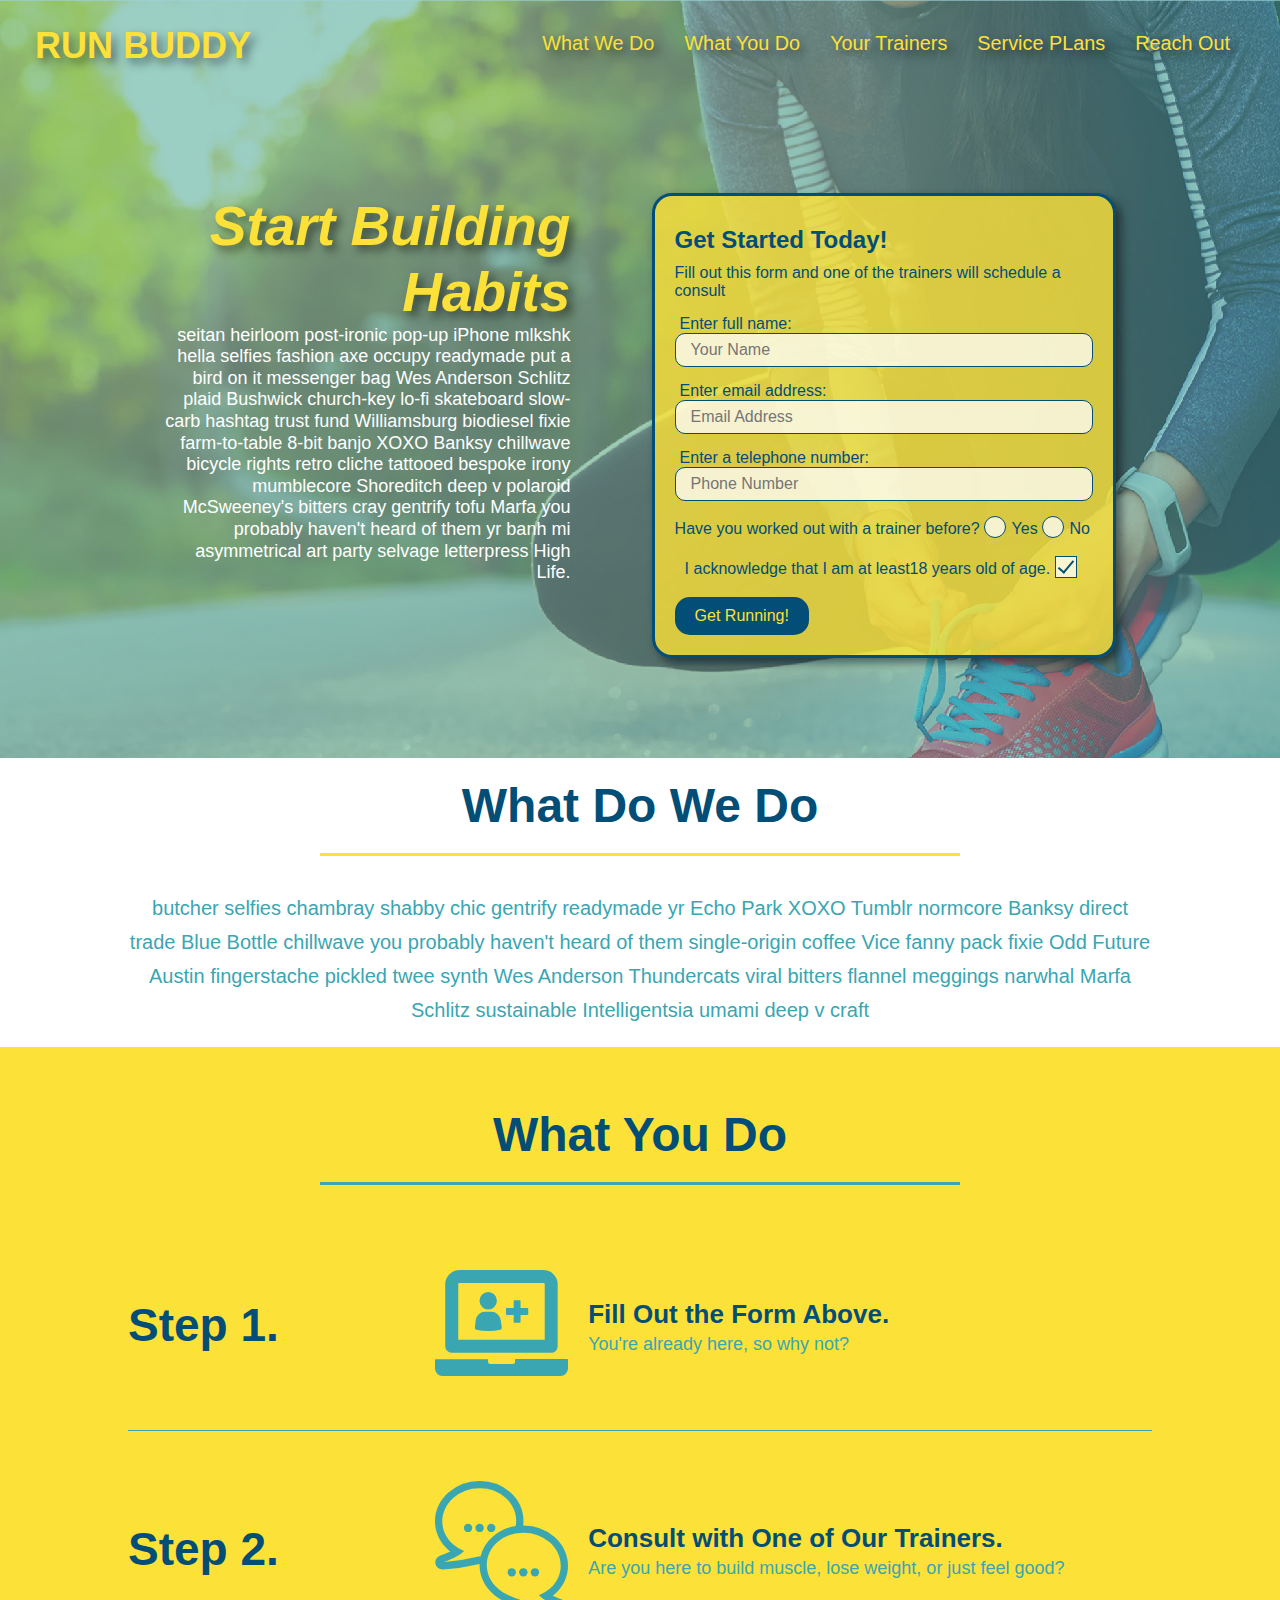
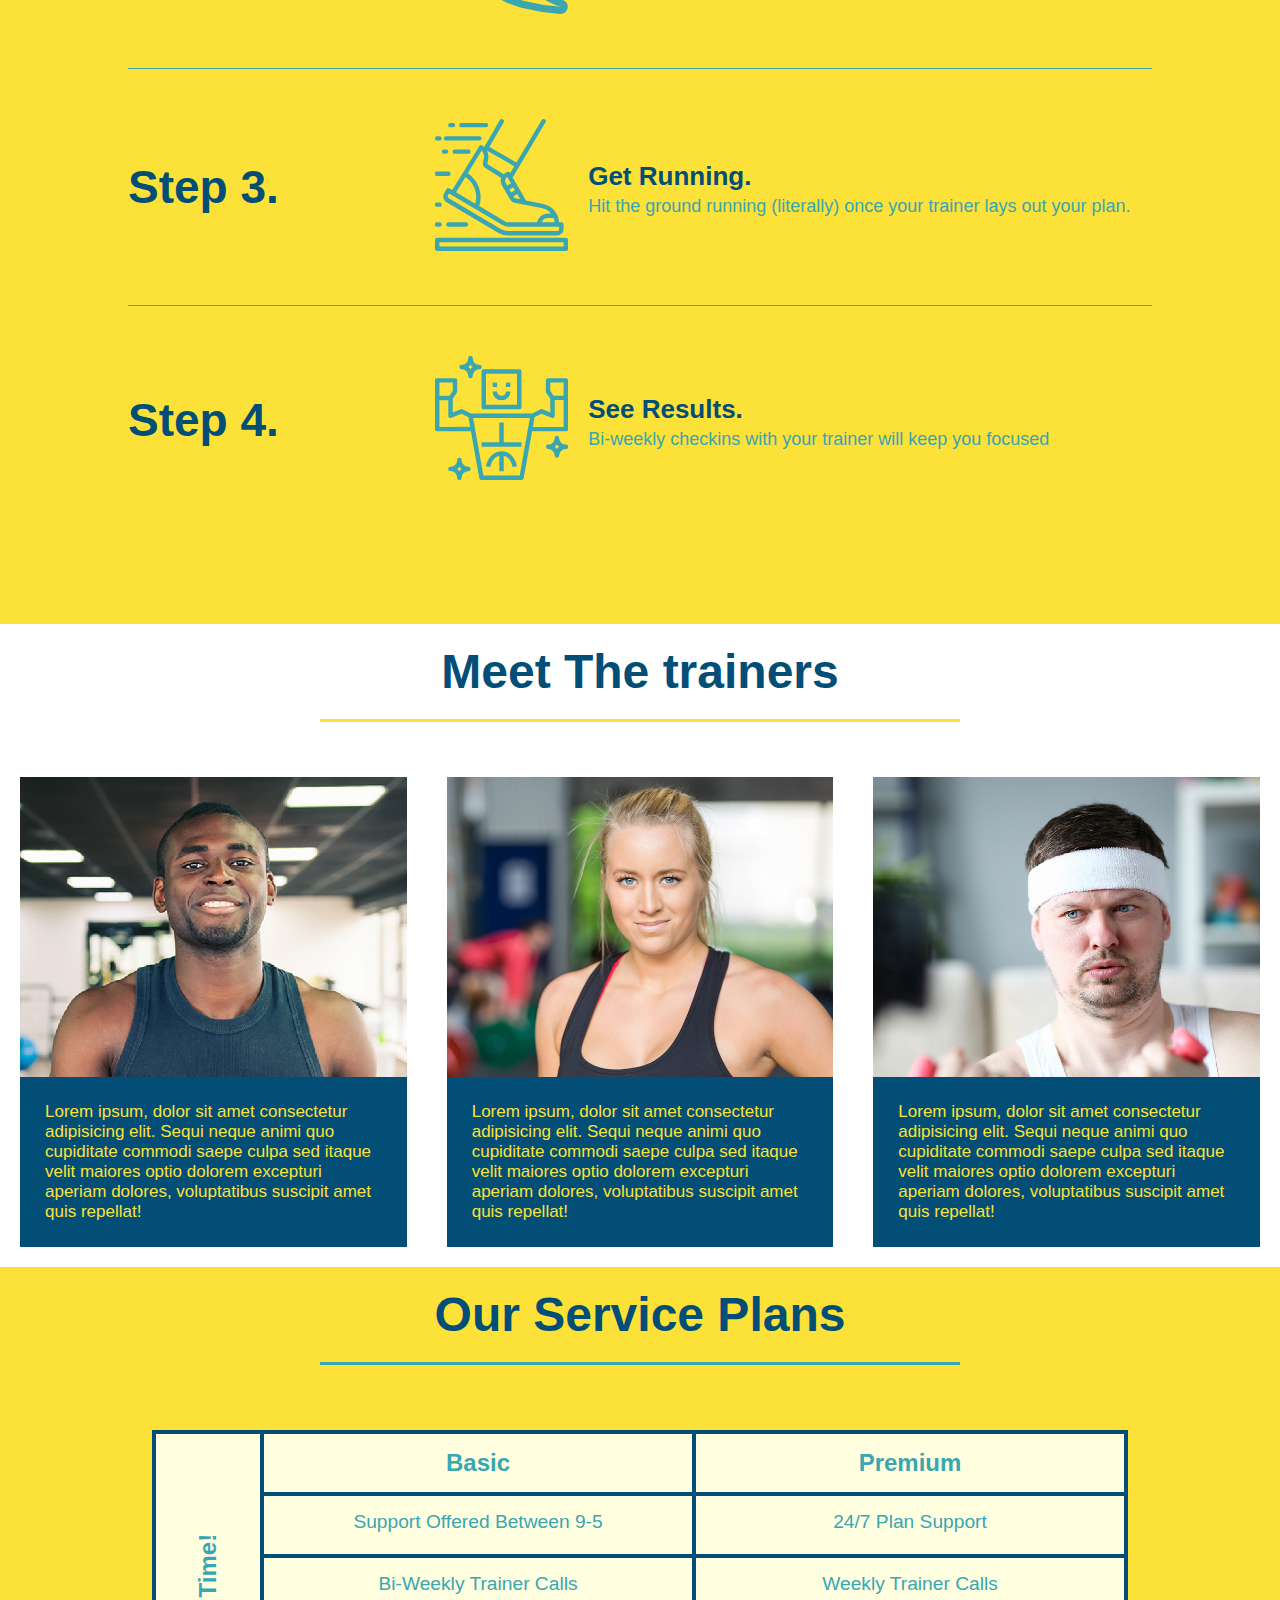
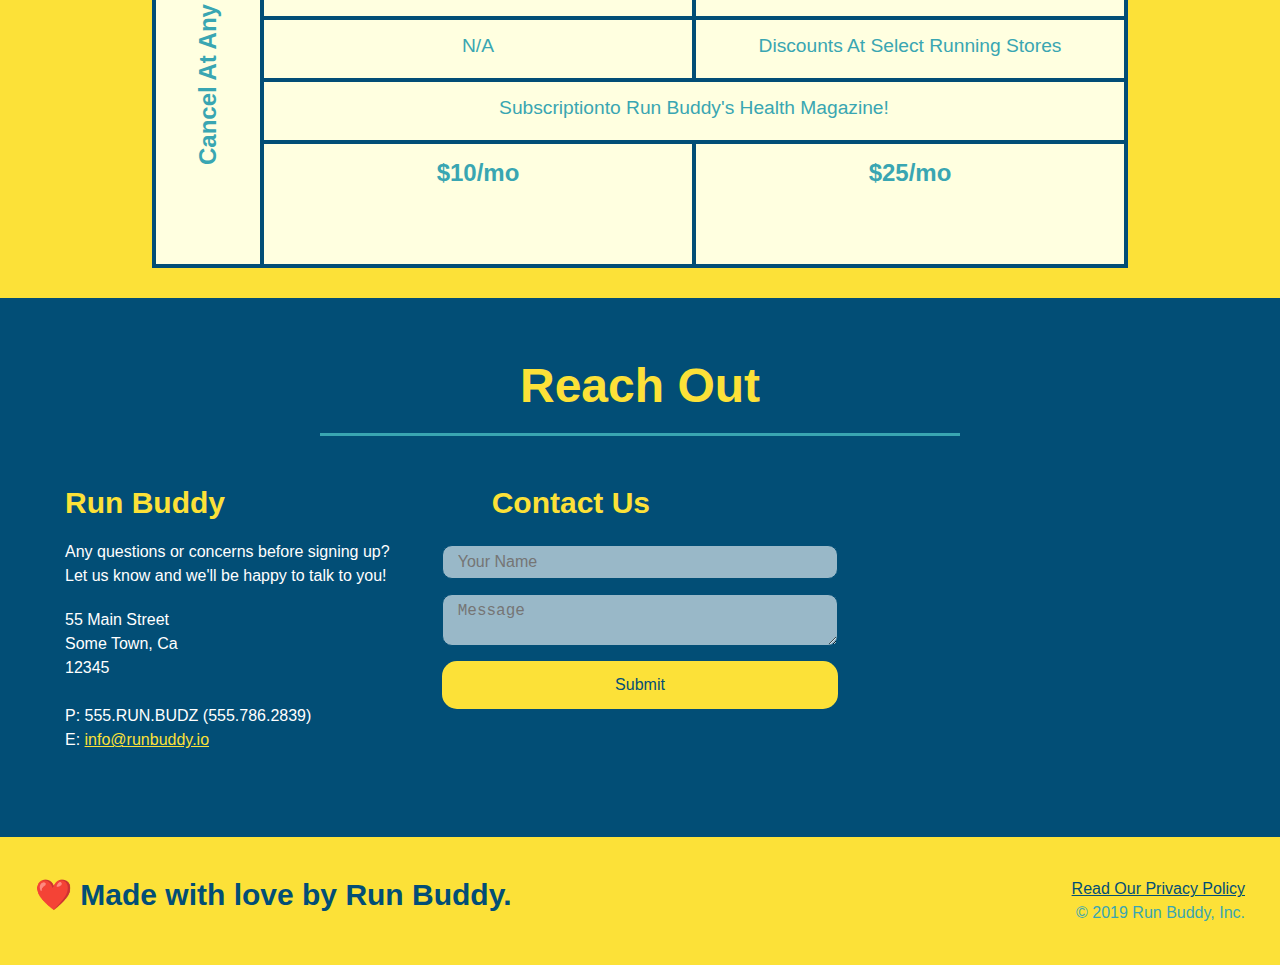
<file: index.html>
<!DOCTYPE html>
    <html lang="eng">
        <head>
            <meta charset="UTF-8" />
            <title>Run Buddy</title>
            <link rel="stylesheet" href="./assets/css/style.css"/>     
            <meta name="viewport" content="width=device-width" initial-scale="1.0" />  
        </head>
        <body>
            <!-- navigation -->
            <header>
                <h1>
                    <a href="./index.html">RUN BUDDY</a>
                </h1>
                <nav>
                    <ul>
                        <li>
                            <a href="#what-we-do">What We Do</a>
                        </li>
                        <li>
                            <a href="#what-you-do">What You Do</a>
                        </li>
                        <li>
                            <a href="#your-trainers">Your Trainers</a>
                        </li>
                        <li>
                            <a href="#service-plans">Service PLans</a>
                        </li>
                        <li>
                            <a href="#reach-out">Reach Out</a>
                        </li>
                    </ul>
                </nav>
            </header>
            
            <!-- hero/jumbotron -->
            <section class="hero">
                <!-- run-buddy 2.0 -->
                <div class="hero-cta">
                    <h2>Start Building Habits</h2>
                    <p>
                        seitan heirloom post-ironic pop-up iPhone mlkshk hella selfies fashion axe occupy readymade put a bird on it messenger bag Wes Anderson Schlitz plaid Bushwick church-key lo-fi skateboard slow-carb hashtag trust fund Williamsburg biodiesel fixie farm-to-table 8-bit banjo XOXO Banksy chillwave bicycle rights retro cliche tattooed bespoke irony mumblecore Shoreditch deep v polaroid McSweeney's bitters cray gentrify tofu Marfa you probably haven't heard of them yr banh mi asymmetrical art party selvage letterpress High Life.
                    </p>
                </div>
                <!-- run-buddy 1.0 -->
                <div class="hero-form">
                    <h3>Get Started Today!</h3>
                    <p>Fill out this form and one of the trainers will schedule a consult</p>
                    <form>
                        <label for="name">Enter full name:</albel>
                        <input type="text" placeholder="Your Name" name="name" id="name" class="form-input" />
                        <label for="email">Enter email address:</label>
                        <input type="email" placeholder="Email Address" name="email" id="email" class="form-input" />
                        <label for="phone">Enter a telephone number:</label>
                        <input type="tel" placeholder="Phone Number" name="phone" id="phone" class="form-input" />
                        <p>
                            Have you worked out with a trainer before?
                            <span class="radio-wrapper">
                                <input type="radio" name="trainer-confirm" id="trainer-yes" />
                                <label for="trainer-yes">Yes</label>
                            </span>
                            <span class="radio-wrapper">
                                <input type="radio" name="trainer-confirm" id="trainer-No" />
                                <label for="trainer-no">No</label>
                            </span>
                        </p>
                        <p>
                            <span class="checkbox-wrapper">
                                <label for="checkbox">
                                I acknowledge that I am at least18 years old of age. 
                                </label>
                                <input type="checkbox" name="age-confirm" id="checkbox" />
                            </span> 
                        </p>
                        <button type="submit">
                            Get Running!
                        </button>
                    </form>
                </div>
            </section>

            <!-- "what do we do" section -->
            <section id="what-we-do" class="intro">
                <div class="flex-row">
                    <h2 class="section-title primary-border">What Do We Do</h2>
                </div>
                <div class="flex-row">
                    <p>
                        butcher selfies chambray shabby chic gentrify readymade yr Echo Park 
                        XOXO Tumblr normcore Banksy direct trade Blue Bottle chillwave 
                        you probably haven't heard of them single-origin coffee Vice fanny 
                        pack fixie Odd Future Austin fingerstache pickled twee synth Wes 
                        Anderson Thundercats viral bitters flannel meggings narwhal Marfa 
                        Schlitz sustainable Intelligentsia umami deep v craft
                    </p>
                </div>
            </section>

            <!-- "what you do" section -->
            <section id="what-you-do" class="steps">
                <div class="flex-row">
                    <h2 class="section-title secondary-border">What You Do</h2>
                </div>

                <div class="step">
                    <h3>Step 1.</h3>
                    <div class="step-info">
                        <div class="step-img">
                            <img src="./assets/images/step-1.svg" alt="" />
                        </div>
                        <div class="step-text">
                            <h4>Fill Out the Form Above.</h4>
                            <p>You're already here, so why not?</p>
                        </div>
                    </div>
                </div>

                <div class="step">
                    <h3>Step 2.</h3>
                    <div class="step-info">
                        <div class="step-img">
                            <img src="./assets/images/step-2.svg" alt="" />
                        </div>
                        <div class="step-text">
                            <h4>Consult with One of Our Trainers.</h4>
                            <p>Are you here to build muscle, lose weight, or just feel good?</p>
                        </div>
                    </div>
                </div>

                <div class="step">
                    <h3>Step 3.</h3>
                    <div class="step-info">
                        <div class="step-img">
                            <img src="./assets/images/step-3.svg" alt="" />
                        </div>
                        <div class="step-text">
                            <h4>Get Running.</h4>
                            <p>Hit the ground running (literally) once your trainer lays out your plan.</p>
                        </div>
                    </div>
                </div>

                <div class="step">
                    <h3>Step 4.</h3>
                    <div class="step-info">
                        <div class="step-img">
                            <img src="./assets/images/step-4.svg" alt="" />      
                        </div>
                        <div class="step-text">
                            <h4>See Results.</h4>
                            <p>Bi-weekly checkins with your trainer will keep you focused</p>
                        </div>
                    </div>
                </div>
            </section>

            <!-- "meet the trainers" section -->
            <section id="your-trainers">
                <div class="flex-row">
                    <h2 class="section-title primary-border">Meet The trainers</h2>
                </div>
                <div class="trainers" >
                    <article class="trainer">
                        <div class="trainer-img trainer-1">
                            <div>
                                <h3>Arron Stephens</h3>
                                <h4>Speed / Strength</h4>
                            </div>
                        </div>
                        <div class="trainer-bio"> 
                            <h3>Arron Stephens</h3>
                            <h4>Speed / Strength</h4>                  
                            <p>Lorem ipsum, dolor sit amet consectetur adipisicing elit. Sequi neque animi quo cupiditate commodi saepe culpa sed
                                itaque velit maiores optio dolorem excepturi aperiam dolores, voluptatibus suscipit amet quis repellat!
                            </p>
                        </div>
                    </article>
                    <article class="trainer">
                        <div class="trainer-img trainer-2">
                            <div>
                                <h3>Joanna Gill</h3>
                                <h4>Endurance</h4>
                            </div>
                        </div>
                        <div class="trainer-bio">  
                            <h3>Joanna Gill</h3>
                            <h4>Endurance</h4>
                            <p> Lorem ipsum, dolor sit amet consectetur adipisicing elit. Sequi neque animi quo cupiditate commodi saepe culpa sed
                                itaque velit maiores optio dolorem excepturi aperiam dolores, voluptatibus suscipit amet quis repellat!
                            </p>
                        </div>
                    </article>
                    <article class="trainer">
                        <div class="trainer-img trainer-3">
                            <div>
                                <h3>Harry "The Headband" Smith</h3>
                                <h4>Speed / Strength</h4>
                            </div>
                        </div>
                        <div class="trainer-bio">
                            <h3>Harry "The Headband" Smith</h3>
                            <h4>Speed / Strength</h4>
                            <p> Lorem ipsum, dolor sit amet consectetur adipisicing elit. Sequi neque animi quo cupiditate commodi saepe culpa sed
                                itaque velit maiores optio dolorem excepturi aperiam dolores, voluptatibus suscipit amet quis repellat!
                            </p>
                        </div>
                    </article>
                </div>
            </section>

            <!-- "service-plans" section-->
            <section id="service-plans" class="services">
                    <h2 class="section-title secondary-border">
                        Our Service Plans
                    </h2>
                    <div class="service-grid-wrapper">
                        <div class="service-grid-container">
                            <div class="service-grid-item grid-head basic">
                                Basic
                            </div>
                            <div class="service-grid-item grid-head premium">
                                Premium
                            </div>
                            <div class="service-grid-item basic">
                                Support Offered Between 9-5
                            </div>
                            <div class="service-grid-item premium">
                                24/7 Plan Support
                            </div>
                            <div class="service-grid-item basic">
                                Bi-Weekly Trainer Calls
                            </div>
                            <div class="service-grid-item premium">
                                Weekly Trainer Calls
                            </div>
                            <div class="service-grid-item basic"> 
                                N/A
                            </div>
                            <div class="service-grid-item premium">
                                Discounts At Select Running Stores
                            </div>
                            <div class="service-grid-item both">
                                Subscriptionto Run Buddy's Health Magazine!
                            </div>
                            <div class="service-grid-item grid-price basic">
                                $10/mo
                            </div>
                            <div class="service-grid-item grid-price premium">
                                $25/mo
                            </div>
                            <div class="service-grid-item cancel">
                                Cancel At Any Time!
                            </div>
                        </div>
                    </div>
            </section>

            <!-- "reach out" section -->
            <section id="reach-out" class="contact">
                <div class="flex-row">
                    <h2 class="section-title secondary-border">Reach Out</h2>
                </div>
                <div class="contact-info">
                    <div>
                        <h3>Run Buddy</h3>
                        <p> 
                            Any questions or concerns before signing up?
                            <br />
                            Let us know and we'll be happy to talk to you!
                        </p>
                        <address>
                            55 Main Street <br/>
                            Some Town, Ca <br/>
                            12345<br /> <br />
                            P: 555.RUN.BUDZ (555.786.2839)<br/>
                            E: <a href="mailto:info@runbuddy.io">info@runbuddy.io</a>
                        </address>
                    </div>

                    <!-- feature/contact-form -->
                    <div class="contact-form">
                        <h3>Contact Us</h3>
                        <form>
                            <label for="contact-name"></label>
                            <input type="text" id="contact-name" placeholder="Your Name"> 

                            <label for="contact-message"></label>
                            <textarea id="contact-message" placeholder="Message"></textarea>

                            <button type="submit">Submit</button>
                        </form>
                    </div>
                        <iframe src="https://www.google.com/maps/embed?pb=!1m18!1m12!1m3!1d2886.1660262073146!2d-79.38929034859561!3d43.66551677901834!2m3!1f0!2f0!3f0!3m2!1i1024!2i768!4f13.1!3m3!1m2!1s0x882b34b112e26def%3A0xdc8fe05124f8fa61!2s1001%20Bay%20St%2C%20Toronto%2C%20ON%20M5S%203A6!5e0!3m2!1sen!2sca!4v1606895567079!5m2!1sen!2sca" 
                        >
                        </iframe>    
                </div>
            </section>

            <!-- footer -->
            <footer>
                <h2>❤️ Made with love by Run Buddy.</h2>
                <div>
                    <a href="./privacy-policy.html">Read Our Privacy Policy</a><br />
                    &copy; 2019 Run Buddy, Inc.
                </div>
            </footer>
        </body>
    </html>
</file>
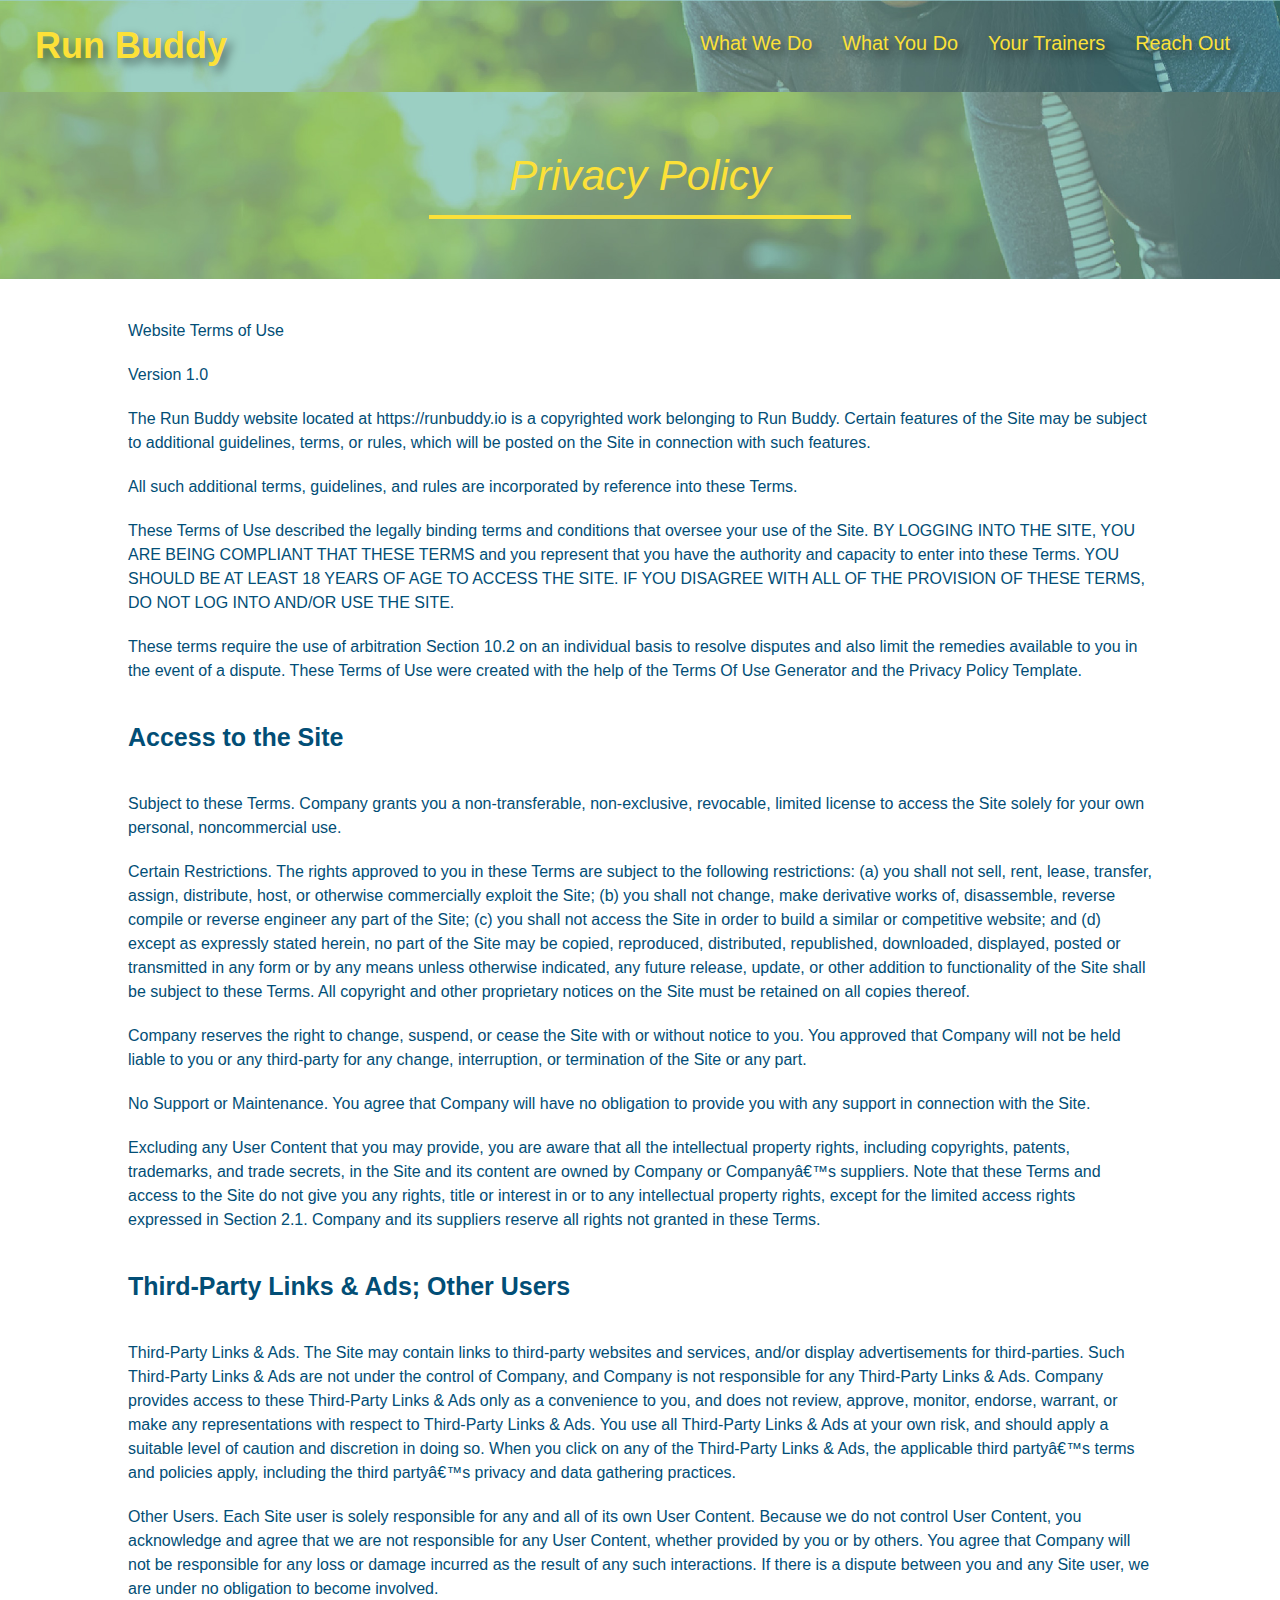
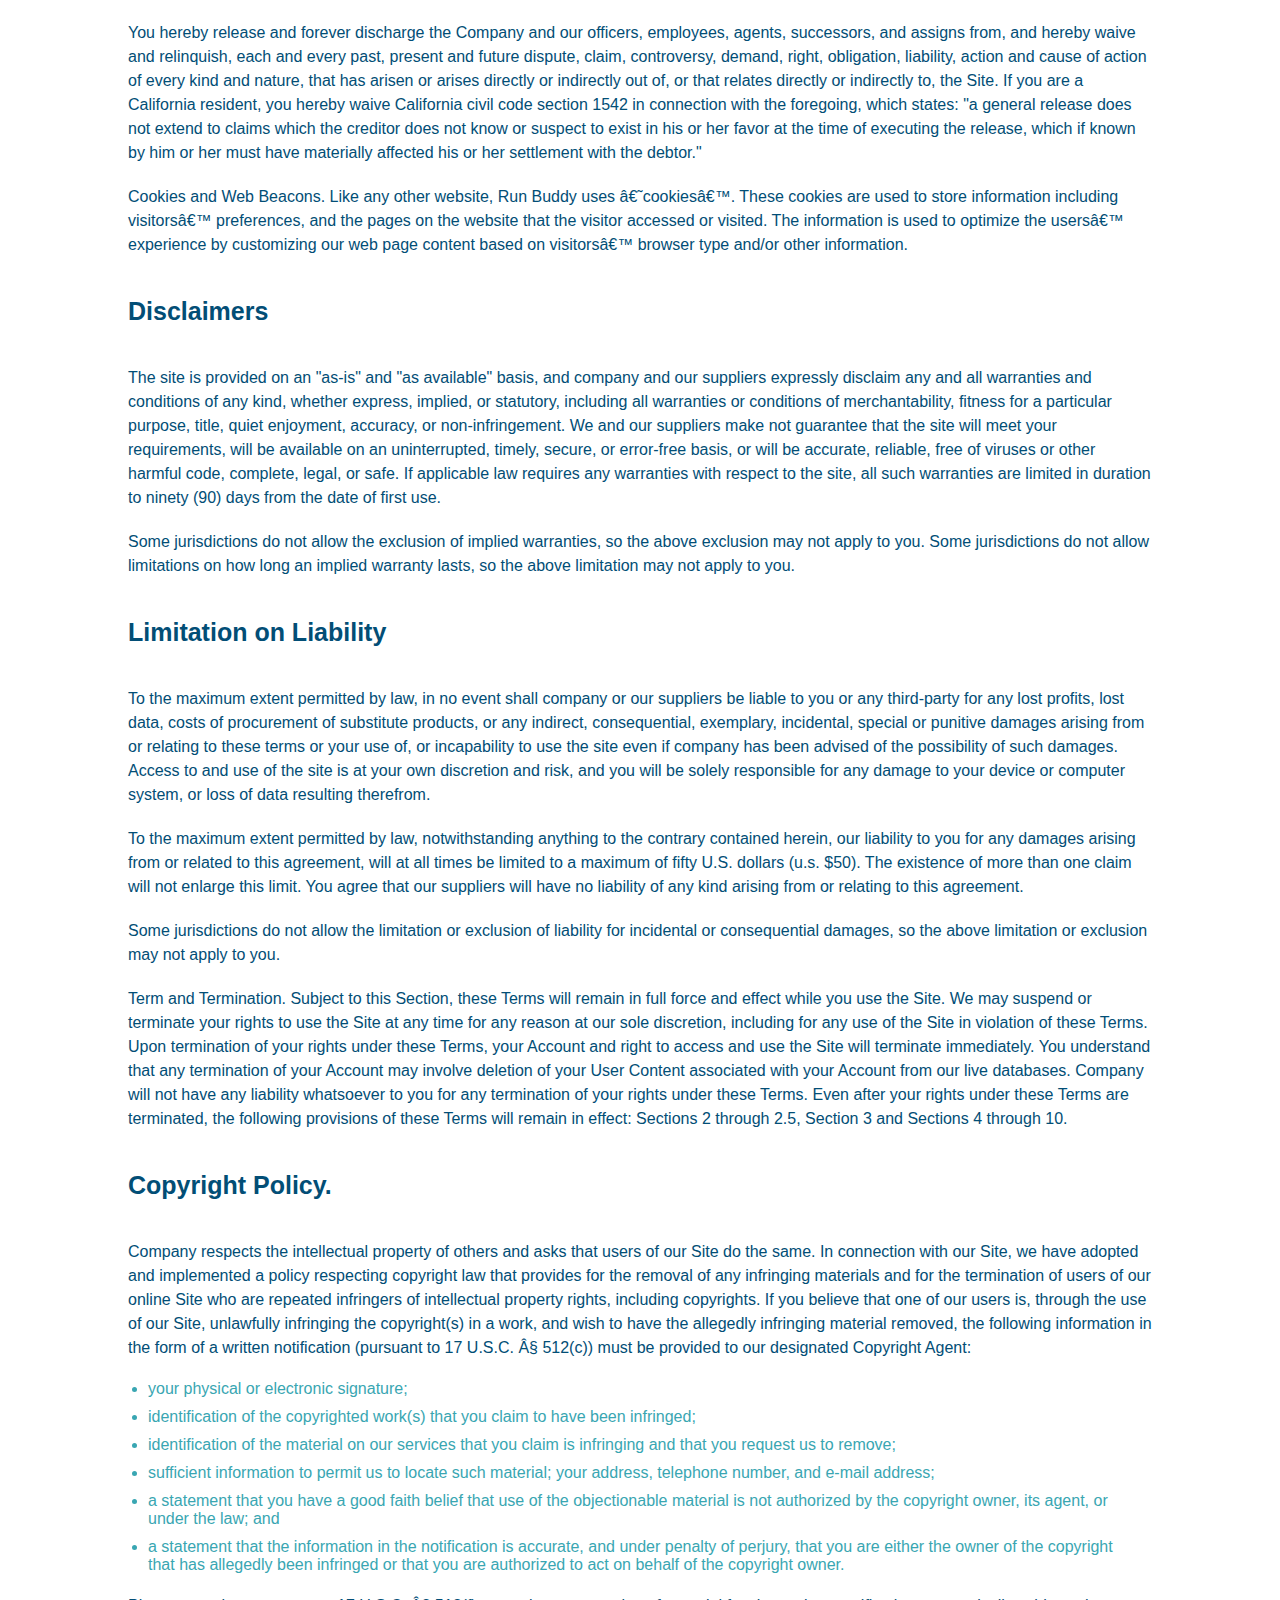
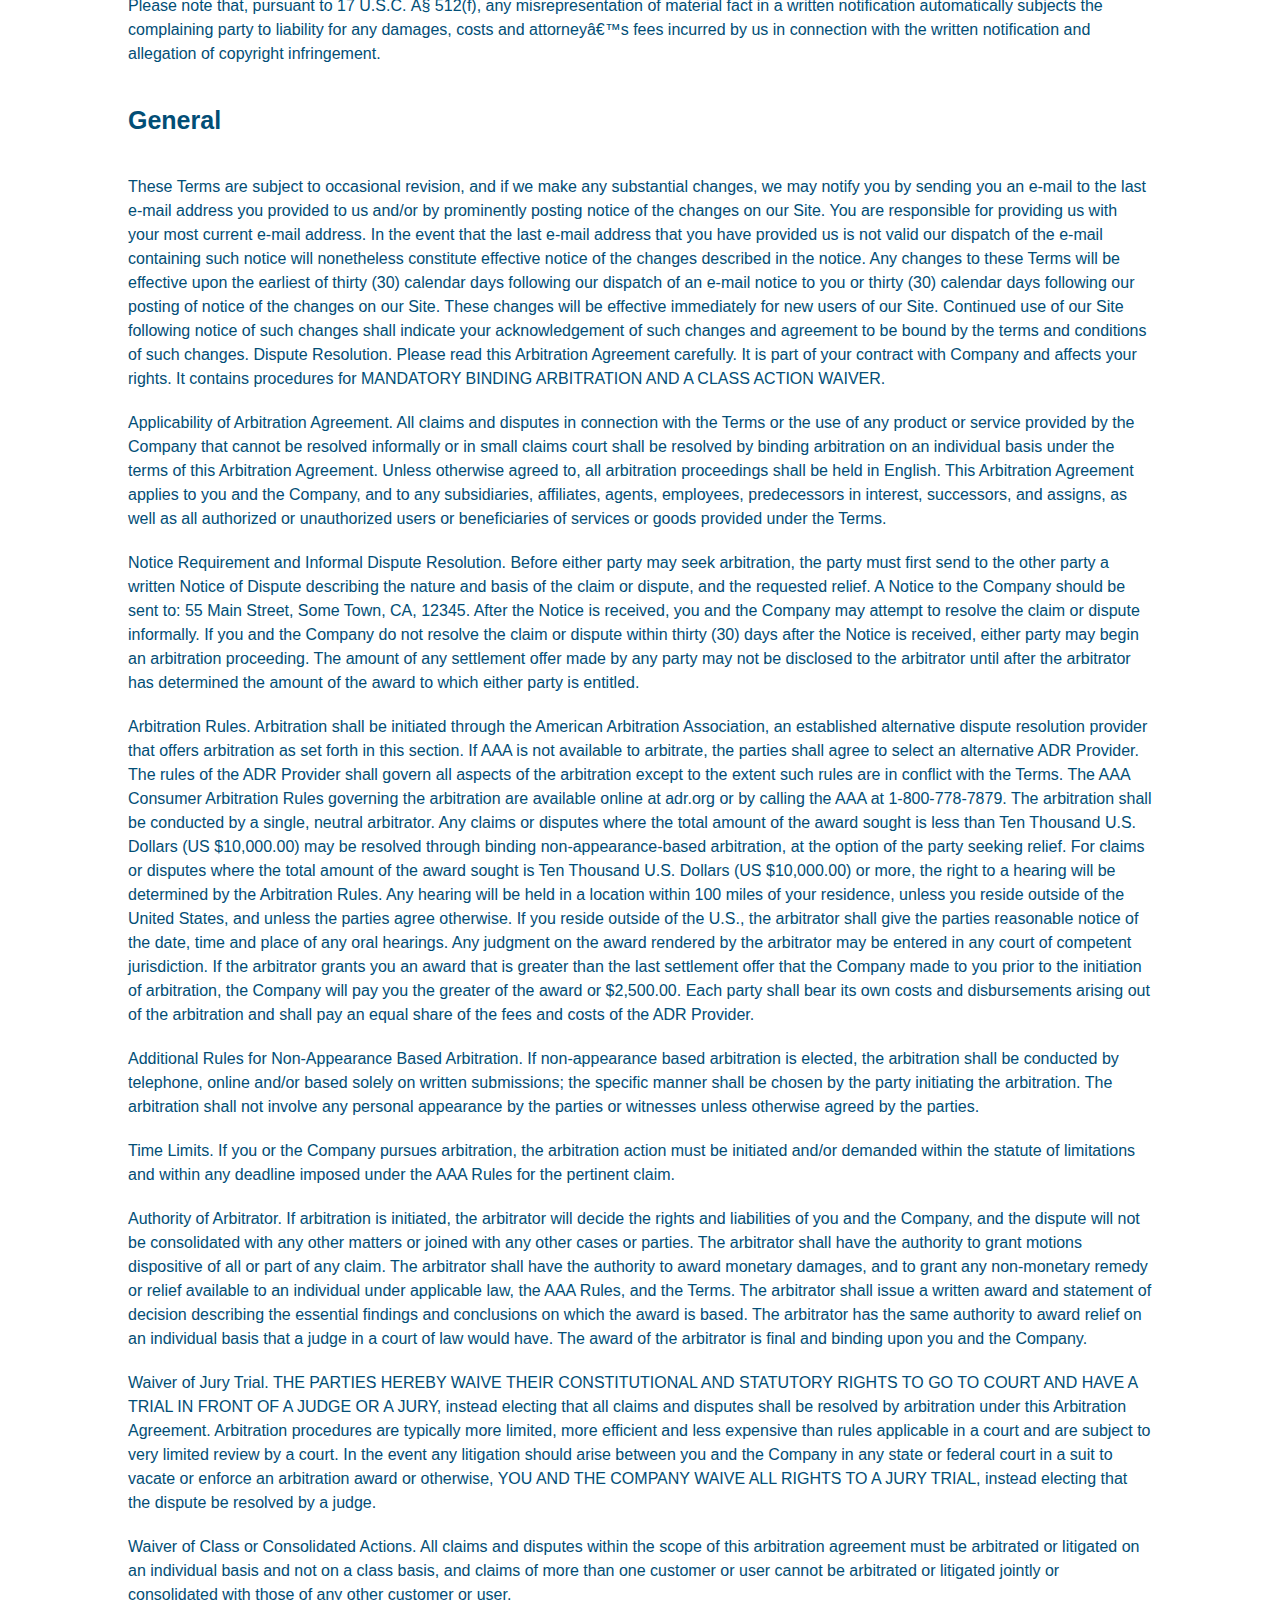
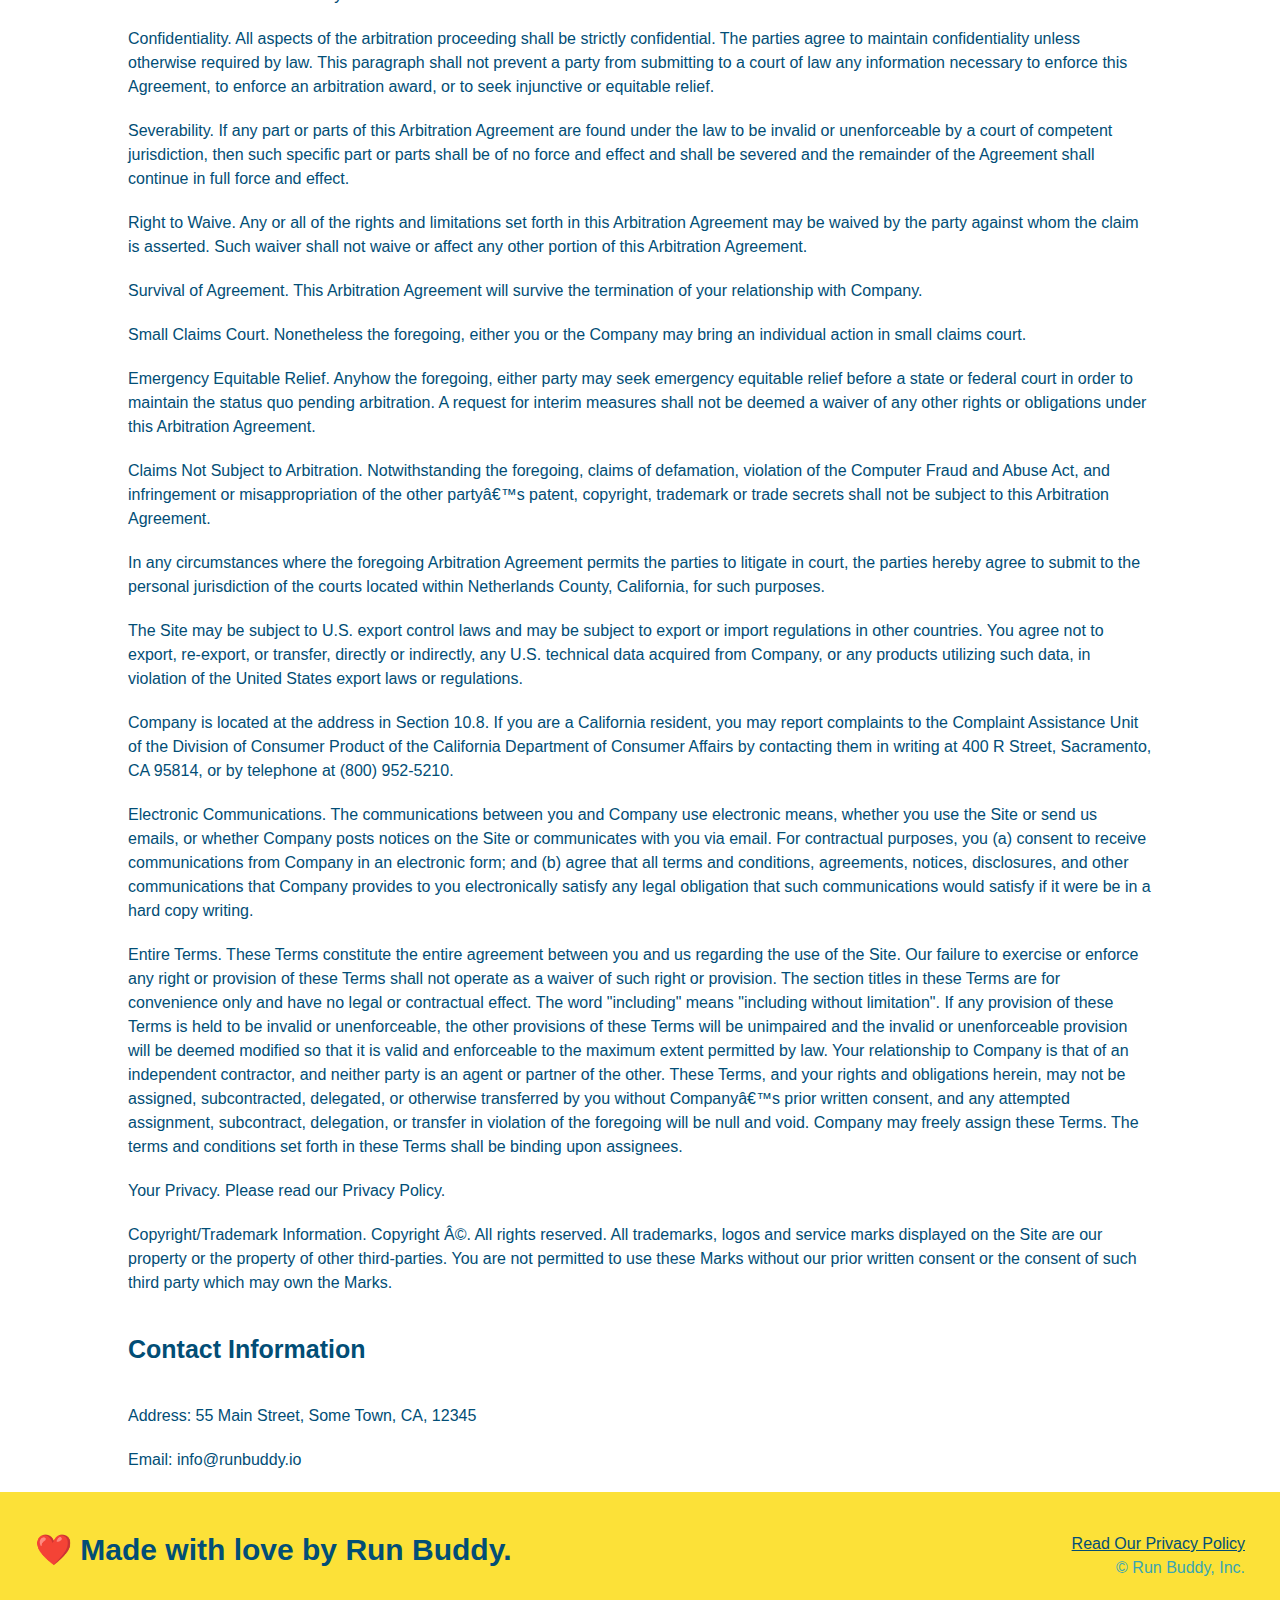
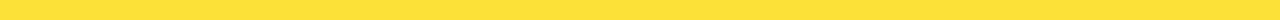
<file: privacy-policy.html>
<!DOCTYPE html>
<html lang="en">
    <head>
        <meta charset="UTF-8">
        <meta name="viewport" content="width=device-width, initial-scale=1.0">
        <title>Privacy Policy - Run Buddy</title>
        <link rel="stylesheet" href="assets/css/style.css"/>
        <link rel="stylesheet" href="assets/css/secondary-styles.css"/>
        <meta name="viewport" content="width=device-width" initial-scale="1.0" />
    </head>
    <body>
        <!-- nav -->
        <header>
            <h1>
                <a href="./index.html">Run Buddy</a>
            </h1>
            <nav>
                <div>
                    <ul>
                        <li>
                            <a href="./index.html#what-we-do">What We Do</a>
                        </li>
                        <li>
                            <a href="./index.html#what-you-do">What You Do</a>
                        </li>
                        <li> 
                            <a href="./index.html#your-trainers">Your Trainers</a>
                        </li>
                        <li> 
                            <a href="./index.html#reach-out">Reach Out</a>
                        </li>
                    </ul>
                </div>
            </nav> 
        </header>

        <!-- Hero -->
        <section class="hero">
                <h2 class="page-title">
                    Privacy Policy
                </h2>
        </section>

        <!-- policy -->
        <article class="secondary-content">
            <p>
                Website Terms of Use
              </p>
        
              <p>
                Version 1.0
              </p>
        
              <p>
                The Run Buddy website located at https://runbuddy.io is a copyrighted work belonging to Run Buddy. Certain
                features of the Site may be subject to additional guidelines, terms, or rules, which will be posted on the Site
                in connection with such features.
              </p>
        
              <p>
                All such additional terms, guidelines, and rules are incorporated by reference into these Terms.
              </p>
        
              <p>
                These Terms of Use described the legally binding terms and conditions that oversee your use of the Site. BY
                LOGGING INTO THE SITE, YOU ARE BEING COMPLIANT THAT THESE TERMS and you represent that you have the authority
                and capacity to enter into these Terms. YOU SHOULD BE AT LEAST 18 YEARS OF AGE TO ACCESS THE SITE. IF YOU
                DISAGREE WITH ALL OF THE PROVISION OF THESE TERMS, DO NOT LOG INTO AND/OR USE THE SITE.
              </p>
        
              <p>
                These terms require the use of arbitration Section 10.2 on an individual basis to resolve disputes and also
                limit the remedies available to you in the event of a dispute. These Terms of Use were created with the help of
                the Terms Of Use Generator and the Privacy Policy Template.
              </p>
        
              <h3>
                Access to the Site
              </h3>
        
              <p>
                Subject to these Terms. Company grants you a non-transferable, non-exclusive, revocable, limited license to
                access the Site solely for your own personal, noncommercial use.
              </p>
        
              <p>
                Certain Restrictions. The rights approved to you in these Terms are subject to the following restrictions: (a)
                you shall not sell, rent, lease, transfer, assign, distribute, host, or otherwise commercially exploit the Site;
                (b) you shall not change, make derivative works of, disassemble, reverse compile or reverse engineer any part of
                the Site; (c) you shall not access the Site in order to build a similar or competitive website; and (d) except
                as expressly stated herein, no part of the Site may be copied, reproduced, distributed, republished, downloaded,
                displayed, posted or transmitted in any form or by any means unless otherwise indicated, any future release,
                update, or other addition to functionality of the Site shall be subject to these Terms. All copyright and other
                proprietary notices on the Site must be retained on all copies thereof.
              </p>
        
              <p>
                Company reserves the right to change, suspend, or cease the Site with or without notice to you. You approved
                that Company will not be held liable to you or any third-party for any change, interruption, or termination of
                the Site or any part.
              </p>
        
              <p>
                No Support or Maintenance. You agree that Company will have no obligation to provide you with any support in
                connection with the Site.
              </p>
        
              <p>
                Excluding any User Content that you may provide, you are aware that all the intellectual property rights,
                including copyrights, patents, trademarks, and trade secrets, in the Site and its content are owned by Company
                or Companyâ€™s suppliers. Note that these Terms and access to the Site do not give you any rights, title or
                interest in or to any intellectual property rights, except for the limited access rights expressed in Section
                2.1. Company and its suppliers reserve all rights not granted in these Terms.
              </p>
        
              <h3>
                Third-Party Links & Ads; Other Users
              </h3>
        
              <p>
                Third-Party Links & Ads. The Site may contain links to third-party websites and services, and/or display
                advertisements for third-parties. Such Third-Party Links & Ads are not under the control of Company, and Company
                is not responsible for any Third-Party Links & Ads. Company provides access to these Third-Party Links & Ads
                only as a convenience to you, and does not review, approve, monitor, endorse, warrant, or make any
                representations with respect to Third-Party Links & Ads. You use all Third-Party Links & Ads at your own risk,
                and should apply a suitable level of caution and discretion in doing so. When you click on any of the
                Third-Party Links & Ads, the applicable third partyâ€™s terms and policies apply, including the third partyâ€™s
                privacy and data gathering practices.
              </p>
        
              <p>
                Other Users. Each Site user is solely responsible for any and all of its own User Content. Because we do not
                control User Content, you acknowledge and agree that we are not responsible for any User Content, whether
                provided by you or by others. You agree that Company will not be responsible for any loss or damage incurred as
                the result of any such interactions. If there is a dispute between you and any Site user, we are under no
                obligation to become involved.
              </p>
        
              <p>
                You hereby release and forever discharge the Company and our officers, employees, agents, successors, and
                assigns from, and hereby waive and relinquish, each and every past, present and future dispute, claim,
                controversy, demand, right, obligation, liability, action and cause of action of every kind and nature, that has
                arisen or arises directly or indirectly out of, or that relates directly or indirectly to, the Site. If you are
                a California resident, you hereby waive California civil code section 1542 in connection with the foregoing,
                which states: "a general release does not extend to claims which the creditor does not know or suspect to exist
                in his or her favor at the time of executing the release, which if known by him or her must have materially
                affected his or her settlement with the debtor."
              </p>
        
              <p>
                Cookies and Web Beacons. Like any other website, Run Buddy uses â€˜cookiesâ€™. These cookies are used to store
                information including visitorsâ€™ preferences, and the pages on the website that the visitor accessed or visited.
                The information is used to optimize the usersâ€™ experience by customizing our web page content based on visitorsâ€™
                browser type and/or other information.
              </p>
        
              <h3>
                Disclaimers
              </h3>
        
              <p>
                The site is provided on an "as-is" and "as available" basis, and company and our suppliers expressly disclaim
                any and all warranties and conditions of any kind, whether express, implied, or statutory, including all
                warranties or conditions of merchantability, fitness for a particular purpose, title, quiet enjoyment, accuracy,
                or non-infringement. We and our suppliers make not guarantee that the site will meet your requirements, will be
                available on an uninterrupted, timely, secure, or error-free basis, or will be accurate, reliable, free of
                viruses or other harmful code, complete, legal, or safe. If applicable law requires any warranties with respect
                to the site, all such warranties are limited in duration to ninety (90) days from the date of first use.
              </p>
        
              <p>
                Some jurisdictions do not allow the exclusion of implied warranties, so the above exclusion may not apply to
                you. Some jurisdictions do not allow limitations on how long an implied warranty lasts, so the above limitation
                may not apply to you.
              </p>
        
              <h3>
                Limitation on Liability
              </h3>
        
              <p>
                To the maximum extent permitted by law, in no event shall company or our suppliers be liable to you or any
                third-party for any lost profits, lost data, costs of procurement of substitute products, or any indirect,
                consequential, exemplary, incidental, special or punitive damages arising from or relating to these terms or
                your use of, or incapability to use the site even if company has been advised of the possibility of such
                damages. Access to and use of the site is at your own discretion and risk, and you will be solely responsible
                for any damage to your device or computer system, or loss of data resulting therefrom.
              </p>
        
              <p>
                To the maximum extent permitted by law, notwithstanding anything to the contrary contained herein, our liability
                to you for any damages arising from or related to this agreement, will at all times be limited to a maximum of
                fifty U.S. dollars (u.s. $50). The existence of more than one claim will not enlarge this limit. You agree that
                our suppliers will have no liability of any kind arising from or relating to this agreement.
              </p>
        
              <p>
                Some jurisdictions do not allow the limitation or exclusion of liability for incidental or consequential
                damages, so the above limitation or exclusion may not apply to you.
              </p>
        
              <p>
                Term and Termination. Subject to this Section, these Terms will remain in full force and effect while you use
                the Site. We may suspend or terminate your rights to use the Site at any time for any reason at our sole
                discretion, including for any use of the Site in violation of these Terms. Upon termination of your rights under
                these Terms, your Account and right to access and use the Site will terminate immediately. You understand that
                any termination of your Account may involve deletion of your User Content associated with your Account from our
                live databases. Company will not have any liability whatsoever to you for any termination of your rights under
                these Terms. Even after your rights under these Terms are terminated, the following provisions of these Terms
                will remain in effect: Sections 2 through 2.5, Section 3 and Sections 4 through 10.
              </p>
        
              <h3>
                Copyright Policy.
              </h3>
        
              <p>
                Company respects the intellectual property of others and asks that users of our Site do the same. In connection
                with our Site, we have adopted and implemented a policy respecting copyright law that provides for the removal
                of any infringing materials and for the termination of users of our online Site who are repeated infringers of
                intellectual property rights, including copyrights. If you believe that one of our users is, through the use of
                our Site, unlawfully infringing the copyright(s) in a work, and wish to have the allegedly infringing material
                removed, the following information in the form of a written notification (pursuant to 17 U.S.C. Â§ 512(c)) must
                be provided to our designated Copyright Agent:
              </p>
        
              <ul>
                <li>
                  your physical or electronic signature;
                </li>
                <li>
                  identification of the copyrighted work(s) that you claim to have been infringed;
                </li>
                <li>
                  identification of the material on our services that you claim is infringing and that you request us to remove;
                </li>
                <li>
                  sufficient information to permit us to locate such material; your address, telephone number, and e-mail
                  address;
                </li>
                <li>
                  a statement that you have a good faith belief that use of the objectionable material is not authorized by the
                  copyright owner, its agent, or under the law; and
                </li>
                <li>
                  a statement that the information in the notification is accurate, and under penalty of perjury, that you are
                  either the owner of the copyright that has allegedly been infringed or that you are authorized to act on
                  behalf of the copyright owner.
                </li>
              </ul>
        
              <p>
                Please note that, pursuant to 17 U.S.C. Â§ 512(f), any misrepresentation of material fact in a written
                notification automatically subjects the complaining party to liability for any damages, costs and attorneyâ€™s
                fees incurred by us in connection with the written notification and allegation of copyright infringement.
              </p>
        
              <h3>
                General
              </h3>
        
              <p>
                These Terms are subject to occasional revision, and if we make any substantial changes, we may notify you by
                sending you an e-mail to the last e-mail address you provided to us and/or by prominently posting notice of the
                changes on our Site. You are responsible for providing us with your most current e-mail address. In the event
                that the last e-mail address that you have provided us is not valid our dispatch of the e-mail containing such
                notice will nonetheless constitute effective notice of the changes described in the notice. Any changes to these
                Terms will be effective upon the earliest of thirty (30) calendar days following our dispatch of an e-mail
                notice to you or thirty (30) calendar days following our posting of notice of the changes on our Site. These
                changes will be effective immediately for new users of our Site. Continued use of our Site following notice of
                such changes shall indicate your acknowledgement of such changes and agreement to be bound by the terms and
                conditions of such changes. Dispute Resolution. Please read this Arbitration Agreement carefully. It is part of
                your contract with Company and affects your rights. It contains procedures for MANDATORY BINDING ARBITRATION AND
                A CLASS ACTION WAIVER.
              </p>
        
              <p>
                Applicability of Arbitration Agreement. All claims and disputes in connection with the Terms or the use of any
                product or service provided by the Company that cannot be resolved informally or in small claims court shall be
                resolved by binding arbitration on an individual basis under the terms of this Arbitration Agreement. Unless
                otherwise agreed to, all arbitration proceedings shall be held in English. This Arbitration Agreement applies to
                you and the Company, and to any subsidiaries, affiliates, agents, employees, predecessors in interest,
                successors, and assigns, as well as all authorized or unauthorized users or beneficiaries of services or goods
                provided under the Terms.
              </p>
        
              <p>
                Notice Requirement and Informal Dispute Resolution. Before either party may seek arbitration, the party must
                first send to the other party a written Notice of Dispute describing the nature and basis of the claim or
                dispute, and the requested relief. A Notice to the Company should be sent to: 55 Main Street, Some Town, CA,
                12345. After the Notice is received, you and the Company may attempt to resolve the claim or dispute informally.
                If you and the Company do not resolve the claim or dispute within thirty (30) days after the Notice is received,
                either party may begin an arbitration proceeding. The amount of any settlement offer made by any party may not
                be disclosed to the arbitrator until after the arbitrator has determined the amount of the award to which either
                party is entitled.
              </p>
        
              <p>
                Arbitration Rules. Arbitration shall be initiated through the American Arbitration Association, an established
                alternative dispute resolution provider that offers arbitration as set forth in this section. If AAA is not
                available to arbitrate, the parties shall agree to select an alternative ADR Provider. The rules of the ADR
                Provider shall govern all aspects of the arbitration except to the extent such rules are in conflict with the
                Terms. The AAA Consumer Arbitration Rules governing the arbitration are available online at adr.org or by
                calling the AAA at 1-800-778-7879. The arbitration shall be conducted by a single, neutral arbitrator. Any
                claims or disputes where the total amount of the award sought is less than Ten Thousand U.S. Dollars (US
                $10,000.00) may be resolved through binding non-appearance-based arbitration, at the option of the party seeking
                relief. For claims or disputes where the total amount of the award sought is Ten Thousand U.S. Dollars (US
                $10,000.00) or more, the right to a hearing will be determined by the Arbitration Rules. Any hearing will be
                held in a location within 100 miles of your residence, unless you reside outside of the United States, and
                unless the parties agree otherwise. If you reside outside of the U.S., the arbitrator shall give the parties
                reasonable notice of the date, time and place of any oral hearings. Any judgment on the award rendered by the
                arbitrator may be entered in any court of competent jurisdiction. If the arbitrator grants you an award that is
                greater than the last settlement offer that the Company made to you prior to the initiation of arbitration, the
                Company will pay you the greater of the award or $2,500.00. Each party shall bear its own costs and
                disbursements arising out of the arbitration and shall pay an equal share of the fees and costs of the ADR
                Provider.
              </p>
        
              <p>
                Additional Rules for Non-Appearance Based Arbitration. If non-appearance based arbitration is elected, the
                arbitration shall be conducted by telephone, online and/or based solely on written submissions; the specific
                manner shall be chosen by the party initiating the arbitration. The arbitration shall not involve any personal
                appearance by the parties or witnesses unless otherwise agreed by the parties.
              </p>
        
              <p>
                Time Limits. If you or the Company pursues arbitration, the arbitration action must be initiated and/or demanded
                within the statute of limitations and within any deadline imposed under the AAA Rules for the pertinent claim.
              </p>
        
              <p>
                Authority of Arbitrator. If arbitration is initiated, the arbitrator will decide the rights and liabilities of
                you and the Company, and the dispute will not be consolidated with any other matters or joined with any other
                cases or parties. The arbitrator shall have the authority to grant motions dispositive of all or part of any
                claim. The arbitrator shall have the authority to award monetary damages, and to grant any non-monetary remedy
                or relief available to an individual under applicable law, the AAA Rules, and the Terms. The arbitrator shall
                issue a written award and statement of decision describing the essential findings and conclusions on which the
                award is based. The arbitrator has the same authority to award relief on an individual basis that a judge in a
                court of law would have. The award of the arbitrator is final and binding upon you and the Company.
              </p>
        
              <p>
                Waiver of Jury Trial. THE PARTIES HEREBY WAIVE THEIR CONSTITUTIONAL AND STATUTORY RIGHTS TO GO TO COURT AND HAVE
                A TRIAL IN FRONT OF A JUDGE OR A JURY, instead electing that all claims and disputes shall be resolved by
                arbitration under this Arbitration Agreement. Arbitration procedures are typically more limited, more efficient
                and less expensive than rules applicable in a court and are subject to very limited review by a court. In the
                event any litigation should arise between you and the Company in any state or federal court in a suit to vacate
                or enforce an arbitration award or otherwise, YOU AND THE COMPANY WAIVE ALL RIGHTS TO A JURY TRIAL, instead
                electing that the dispute be resolved by a judge.
              </p>
        
              <p>
                Waiver of Class or Consolidated Actions. All claims and disputes within the scope of this arbitration agreement
                must be arbitrated or litigated on an individual basis and not on a class basis, and claims of more than one
                customer or user cannot be arbitrated or litigated jointly or consolidated with those of any other customer or
                user.
              </p>
        
              <p>
                Confidentiality. All aspects of the arbitration proceeding shall be strictly confidential. The parties agree to
                maintain confidentiality unless otherwise required by law. This paragraph shall not prevent a party from
                submitting to a court of law any information necessary to enforce this Agreement, to enforce an arbitration
                award, or to seek injunctive or equitable relief.
              </p>
        
              <p>
                Severability. If any part or parts of this Arbitration Agreement are found under the law to be invalid or
                unenforceable by a court of competent jurisdiction, then such specific part or parts shall be of no force and
                effect and shall be severed and the remainder of the Agreement shall continue in full force and effect.
              </p>
        
              <p>
                Right to Waive. Any or all of the rights and limitations set forth in this Arbitration Agreement may be waived
                by the party against whom the claim is asserted. Such waiver shall not waive or affect any other portion of this
                Arbitration Agreement.
              </p>
        
              <p>
                Survival of Agreement. This Arbitration Agreement will survive the termination of your relationship with
                Company.
              </p>
        
              <p>
                Small Claims Court. Nonetheless the foregoing, either you or the Company may bring an individual action in small
                claims court.
              </p>
        
              <p>
                Emergency Equitable Relief. Anyhow the foregoing, either party may seek emergency equitable relief before a
                state or federal court in order to maintain the status quo pending arbitration. A request for interim measures
                shall not be deemed a waiver of any other rights or obligations under this Arbitration Agreement.
              </p>
        
              <p>
                Claims Not Subject to Arbitration. Notwithstanding the foregoing, claims of defamation, violation of the
                Computer Fraud and Abuse Act, and infringement or misappropriation of the other partyâ€™s patent, copyright,
                trademark or trade secrets shall not be subject to this Arbitration Agreement.
              </p>
        
              <p>
                In any circumstances where the foregoing Arbitration Agreement permits the parties to litigate in court, the
                parties hereby agree to submit to the personal jurisdiction of the courts located within Netherlands County,
                California, for such purposes.
              </p>
        
              <p>
                The Site may be subject to U.S. export control laws and may be subject to export or import regulations in other
                countries. You agree not to export, re-export, or transfer, directly or indirectly, any U.S. technical data
                acquired from Company, or any products utilizing such data, in violation of the United States export laws or
                regulations.
              </p>
        
              <p>
                Company is located at the address in Section 10.8. If you are a California resident, you may report complaints
                to the Complaint Assistance Unit of the Division of Consumer Product of the California Department of Consumer
                Affairs by contacting them in writing at 400 R Street, Sacramento, CA 95814, or by telephone at (800) 952-5210.
              </p>
        
              <p>
                Electronic Communications. The communications between you and Company use electronic means, whether you use the
                Site or send us emails, or whether Company posts notices on the Site or communicates with you via email. For
                contractual purposes, you (a) consent to receive communications from Company in an electronic form; and (b)
                agree that all terms and conditions, agreements, notices, disclosures, and other communications that Company
                provides to you electronically satisfy any legal obligation that such communications would satisfy if it were be
                in a hard copy writing.
              </p>
        
              <p>
                Entire Terms. These Terms constitute the entire agreement between you and us regarding the use of the Site. Our
                failure to exercise or enforce any right or provision of these Terms shall not operate as a waiver of such right
                or provision. The section titles in these Terms are for convenience only and have no legal or contractual
                effect. The word "including" means "including without limitation". If any provision of these Terms is held to be
                invalid or unenforceable, the other provisions of these Terms will be unimpaired and the invalid or
                unenforceable provision will be deemed modified so that it is valid and enforceable to the maximum extent
                permitted by law. Your relationship to Company is that of an independent contractor, and neither party is an
                agent or partner of the other. These Terms, and your rights and obligations herein, may not be assigned,
                subcontracted, delegated, or otherwise transferred by you without Companyâ€™s prior written consent, and any
                attempted assignment, subcontract, delegation, or transfer in violation of the foregoing will be null and void.
                Company may freely assign these Terms. The terms and conditions set forth in these Terms shall be binding upon
                assignees.
              </p>
        
              <p>
                Your Privacy. Please read our Privacy Policy.
              </p>
        
              <p>
                Copyright/Trademark Information. Copyright Â©. All rights reserved. All trademarks, logos and service marks
                displayed on the Site are our property or the property of other third-parties. You are not permitted to use
                these Marks without our prior written consent or the consent of such third party which may own the Marks.
              </p>
        
              <h3>
                Contact Information
              </h3>
        
              <p>
                Address: 55 Main Street, Some Town, CA, 12345
              </p>
        
              <p>
                Email: info@runbuddy.io
              </p>
        
        </article>

        <!-- footer -->
        <footer>
            <h2>❤️ Made with love by Run Buddy.</h2>
            <div>
                <a href="./privacy-policy.html">Read Our Privacy Policy</a> <br/>
                &copy; Run Buddy, Inc.
            </div>
        </footer>
    </body>
</html>
</file>
<file: assets/css/style.css>
* {
    margin: 0;
    padding: 0;
    box-sizing: border-box;
}

:root {
    --primary-color:#fce138;
    --secondary-color:#024e76;
    --tertiary-color:#39a6b2;
}

body {
    color: var(--tertiary-color);
    font-family: Arial, Helvetica, sans-serif;
}
/*Flexbox*/
header {
    padding: 25px 35px;
    background-color: var(--tertiary-color);
    width: 100%;
    display: flex;
    justify-content: space-between;
    flex-wrap: wrap;
    position: -webkit-sticky;
    position: sticky;
    top: 0;
    background-image: url("../images/hero-bg.jpg");
    background-size: cover;
    background-attachment: fixed;
    background-position: 80%;
    z-index: 9999;
}

header h1 {
    font-weight: bold;
    font-size: 36px;
    color: var(--primary-color);
    margin: 0;  
    text-shadow: 5px 5px 10px rgba(0, 0, 0, 0.5);
}

header a {
    text-decoration: none;
    color: var(--primary-color);
}

header nav {
    margin: 7px 0;

}
/*Flexbox*/
header nav ul {
    display: flex;
    flex-wrap: wrap;
    justify-content: space-between;
    align-items: center;
    list-style: none;
}
/*Flexbox*/
header nav ul li a {
    padding: 10px 15px;
    font-weight: lighter;
    font-size: 1.55vw;
    text-shadow: 5px 5px 10px rgba(0, 0, 0, 0.5);
}

header nav li a:hover {
    background: var(--primary-color);
    color:var(--secondary-color);
    border-radius: 15px;
    text-shadow: none;
}
/* flexbox*/
footer {
    padding: 40px 35px;
    background: var(--primary-color);
    width: 100%;
    display: flex;
    justify-content: space-between;
    flex-wrap: wrap;
}

footer h2 {
    color: var(--secondary-color);
    font-size: 30px;
    margin: 0;
}

footer div {
    line-height: 1.5;
    text-align: right;
}

footer a {
    color: var(--secondary-color);
}

.hero {
    background-image: url("../images/hero-bg.jpg");
    padding: 60px;
    background-size: cover;
    background-position: center;
    display: flex;
    justify-content: center;
    flex-wrap: wrap;
    align-items: flex-start;
    background-attachment: fixed;
    background-position: 80%;
}

.hero-cta {
    width: 35%;
    text-align: right;
    margin: 3.5%;
    color: #fff;
    font-size: 18px;
    line-height: 1.2;
}

.hero-cta h2 {
    font-style: italic;
    font-size: 55px;
    color: var(--primary-color);
    text-shadow: 5px 5px 10px rgba(0, 0, 0, 0.5);
}

.hero-form {
    background-color: rgb(252,225,56,0.8);
    padding: 20px;  
    color: var(--secondary-color);
    border-style: solid;
    border-width: 3px;
    border-color: var(--secondary-color);
    width: 40%;
    margin: 3.5%; 
    box-shadow: 5px 5px 10px rgb( 0, 0, 0, 0.5);
    border-radius: 20px;
}

.hero-form h3 {
    font-size: 1.5em;
    margin: 10px 0px;
}

.hero-form p {
    margin: 5px 0 15px 0;
}

.form-input {
    border: 1px solid var(--secondary-color);
    display: block;
    padding: 7px 15px;
    font-size: 16px;
    color: var(--secondary-color);
    width: 100%;
    margin-bottom: 15px;
    border-radius: 10px;
    background-color: rgba(255,255,255, 0.75);
}

.form-input:focus {
    background-color: rgba(255,255,255, 1) ;
    outline: none;
}

.radio-wrapper input, .checkbox-wrapper input {
    opacity: 0;
}

.checkbox-wrapper label, .radio-wrapper label {
    position: relative;
    left: 5px;
    margin: 10px;
    line-height: 1.6;
}

.radio-wrapper label::before {
    content:"";
    height: 20px;
    width: 20px;
    background: rgba(255, 255, 255, 0.75);
    border: 1px solid var(--secondary-color);
    position: absolute;
    top: -4px;
    left: -28px;
}

.checkbox-wrapper label::before {
    content:"";
    height: 20px;
    width: 20px;
    background: rgba(255, 255, 255, 0.75);
    border: 1px solid var(--secondary-color);
    position: absolute;
    top: -4px;
    left: 370px;
}

.radio-wrapper label::before {
    border-radius: 50%;
}

.radio-wrapper label::after {
    content: "";
    width: 20px;
    height: 20px;
    border-radius: 50%;
    background: var(--secondary-color);
    position: absolute;
    left: -27px;
    top: -3px;
    background-image: radial-gradient( circle, var(--tertiary-color), var(--secondary-color));
  }

.checkbox-wrapper label::after {
    content: "";
    height: 6px;
    width: 14px;
    border-left: 2px solid  var(--secondary-color);
    border-bottom: 2px solid  var(--secondary-color);
    position: absolute;
    left: 373px;
    top: 1px;
    transform: rotate(-50deg);
  }

  .checkbox-wrapper input + label::after , 
  .radio-wrapper input + label::after {
    content: none;
  }
  
  .checkbox-wrapper input:checked + label::after , 
  .radio-wrapper input:checked + label::after {
    content: "";
  }

.hero-form label {
    margin: 0 5px;
}

.hero-form button {
    background-color:var(--secondary-color);
    color: var(--primary-color);
    padding: 10px 20px;
    font-size: 16px;
    border: none;
    border-radius: 15px;
}

.hero-form button:hover {
    background-color: var(--tertiary-color);
}

.intro p {
    line-height: 1.7;
    color: var(--tertiary-color);
    width: 80%;
    font-size: 20px;
    margin: 0 auto;
    padding-bottom: 20px;
    text-align: center;
}

.steps {
    background-color: var(--primary-color);
    padding: 40px 0;
}

.section-title {
    font-size: 48px;
    color: var(--secondary-color);
    border-bottom: 3px solid ;
    padding: 20px;
    text-align: center;
    margin: 0 auto 35px auto;
    width: 50%;
}

.primary-border {
    border-color: var(--primary-color);
}

.secondary-border {
    border-color: var(--tertiary-color);
}

.step {
    margin: 50px auto;
    padding-bottom: 50px;
    width: 80%;
    display: flex;
    flex-wrap: wrap;
    align-items: center;
    justify-content: space-between;
}

.step:not(:last-child) {
    border-bottom: 1px solid var(--tertiary-color);
}

.step h3 {
    color: var(--secondary-color);
    font-size: 46px;
    flex: 1 30%;
}

.step-info {
    flex: 2 70%;
    display: flex;
    flex-wrap: wrap;
    align-items: center;
}

.step-img {
    flex: 1 12%;
    margin-right: 20px;
}

.step-img img {
    max-width: 100%;
}

.step-text {
    flex: 12;
}

.step h4 {
    font-size: 26px;
    line-height: 1.5;
    color: var(--secondary-color);
}

.step-text {
    color: var(--tertiary-color);
    font-size: 18px;
}

.trainers {
    width: 100%;
    margin: 0 auto;
    display: flex;
    flex-wrap: wrap;
    justify-content: space-around;
}

.trainer {
    margin: 20px;
    background: var(--secondary-color);
    color: var(--primary-color);
    flex: 1;
}

.trainer img {
    width: 100%;
}

.trainer-bio {
    padding: 25px;
}

.trainer-bio h3 {
    font-size: 28px;
    display: none;
}

.trainer-bio h4 {
    font-size: 22px;
    font-weight: lighter;
    margin-bottom: 15px;
    display: none;
}

.trainer-bio p {
    font-size: 17px;
}

.text-left {
    text-align: left;
}

.text-right {
    text-align: right;
}

.flex-row {
    display: flex;
}

.contact h2 {
    color: var(--primary-color);
    margin-top: 40px;
}

.contact {
    background: var(--secondary-color);
    padding-bottom: 50px;
}

.contact-info {
    display: flex;
    flex-wrap: wrap;
    justify-content: space-between;    
}

.contact-info > * {
    flex: 1;
    margin: 15px;
}

.contact-info iframe {
    border: 0;
}

.contact-info h3 {
    font-size: 30px;
    color: var(--primary-color);
    padding: 0 0 20px 50px;
}

.contact-info  p, address {
    color: white;
    line-height: 1.5;
    padding: 0 0 20px 50px;
    font-style: normal;
    font-size: 16px;
}

.contact-info a {
    color: var(--primary-color);
}

.contact-form input , .contact-form textarea {
    border: 1px solid var(--secondary-color);
    display: block;
    padding: 7px 15px;
    font-size: 16px;
    color: var(--secondary-color);
    width: 100%;
    margin-bottom: 15px;
    margin-top: 5px;
    border-radius: 10px;
    background-color: rgba(255,255,255,0.6);
}

.contact-form input:focus , .contact-form textarea:focus{
    background-color:rgba(255,255,255,1) ;
    outline: none;
} 

.contact-form button {
    width: 100%;
    border: none;
    background: var(--primary-color);
    color: var(--secondary-color);
    text-align: center;
    padding: 15px 0;
    font-size: 16px;
    border-radius: 15px;
}

.contact-form button:hover {
    color: var(--primary-color);
    background: var(--tertiary-color);
}

/* Services Styles Begin */
.services {
    background: var(--primary-color);
}

.service-grid-wrapper {
    display: flex;
    width: 100%;
    justify-content: center;
    padding: 30px;
}

.service-grid-container {
    background: lightyellow;
    width: 80%;
    display: grid;
    grid-template-columns: 1fr repeat(2, 4fr);
    grid-template-rows: repeat(5, 1fr) 2fr;
    border: 2px solid var(--secondary-color);
    font-size: 1.2rem; 
}

.service-grid-item {
    padding: 15px 0;
    border: 2px solid var(--secondary-color);
    display: flex;
    justify-content: center;
    text-align: center;
}

.grid-head, .grid-price, .service-grid-item.cancel {
    font-size: 1.5rem;
    font-weight: bold;
}

.service-grid-item.basic {
    grid-column: 2 / span 1;
}

.service-grid-item.service-grid-item.premium {
    grid-column: 3 / span 4;
}

.service-grid-item.cancel {
    grid-column: 1;
    grid-row: 1 / -1;
    writing-mode: vertical-rl;
    transform: rotate(180deg);
    align-items: center;
}

.service-grid-item.both {
    grid-column: 2 / span 2;
}

/************ANIMATION**************/

.trainer-1 {
    background-image: url(../images/trainer-1.jpg);
}

.trainer-2 {
    background-image: url(../images/trainer-2.jpg);
}

.trainer-3 {
    background-image: url(../images/trainer-3.jpg);
}

.trainer-img {
    width: 100%;
    min-height: 300px;
    background-size: cover;
    display: flex;
    align-items: flex-end;
    padding: 15px;
    position: relative;
    overflow: hidden ;
}

.trainer-img::after {
    content: "";
    height: 100%;
    width: 100%;
    background: rgba(252, 225, 56, 0.3); 
    position: absolute;
    top: 0;
    left: 0;
    background: linear-gradient(rgba(252, 225, 56, 0.3), rgb(2,78,118));
    opacity: 0;
    transition: opacity  0.5s ;
}

.trainer:hover .trainer-img::after {
  opacity: 1;
}

.trainer-img h3 {
    position: relative;
    z-index: 10;
    font-size:28px ;
    margin-bottom: 5px;
    top: 200px;
    transition: 1s;
}

.trainer-img h4 {
    position: relative;
    z-index: 10;
    font-size:22px ;
    top: 200px;
    transition-delay: 0.6s;
}

.trainer:hover .trainer-img h3, .trainer:hover .trainer-img h4 {
    top: 0px;
}


/* Media Query for smaller desktop screens and smaller*/
@media screen and (max-width: 980px) {
    header  {
        padding-bottom: 0;
        justify-content: center;
        position: relative;
    }
    header h1 {
        width: 100%;
        text-align: center;
    }
    header nav ul {
        margin-top: 20px;
        width: 100%;
        justify-content: center;
    }  
    header nav ul li a {
        font-size: 20px; 
    }

    footer h2 {
        text-align: center;
        width: 100%;
    }
    .hero-cta, .hero-form {
        width: 100% ;
    }
    .hero-cta {
        text-align: center;
    }  

    .section-title {
        width: 80%;
    }

    .trainer {
        flex: 0 70%;
    }

    .contact-info iframe {
        flex: 1 100%;
    }
}

/* Media Query for tablets and smaller*/
@media screen and (max-width: 768px) {

    section {
        padding: 30px 15px;
    }
    .step h3 {
        flex: 1 100%;
        text-align: center;
    }
    .step-info {
        flex: 2 100%;
        text-align: center;
        justify-content: center;
    }
    .step-img {
        flex: 0 32%;
        margin: 15px 0;
    }
    .step-text {
        flex: 100%;
    }
    /* RESP GRID*/
    .service-grid-container {
        grid-template-columns: repeat(2, 1fr);
    }

    .service-grid-item.both {
        grid-column: 1 / span 2;
    }

    .service-grid-item.basic {
        grid-column: 1 / span 1;
    }
      
    .service-grid-item.service-grid-item.premium {
        grid-column: 2 / span 1;
    }
    
    .service-grid-item.cancel {
        grid-column: 1 / -1;
        grid-row: -1 ;
        writing-mode: unset;
        transform: none;
        align-items: center;
    }

    .trainer-img::after, .trainer-img h3, .trainer-img h4 {
        display: none;
    }

    .trainer-bio h3, .trainer-bio h4 {
        display: block;
    }
}

/*Media Query for mobile and smaller*/
@media screen and (max-width: 575px) {
    .hero-form button {
        width: 100%;
    }
    .section-title {
        width: 95%;
    }
    .intro p {
        width: 100%;
    }  
    .trainer {
        flex: 0 100%;
    }
    .contact-info > * {
        flex: 0 100%;
    }
    .contact-form {
        order: 3;
    }
    footer {
        justify-content: center;
    }
}
</file>
<file: assets/css/secondary-styles.css>
.hero {
    height: auto;
    background-position: bottom;
    text-align: center;
    margin-bottom: 40px;
}

.page-title {
    color: #fce138;
    display: inline-block;
    border-bottom: 4px  #fce138;
    border-bottom-style: solid;
    padding: 0 80px 15px 80px;
    font-style: italic;
    font-size: 42px;
    font-weight: normal;
}

.secondary-content {
    width: 80%;
    margin: 0 auto;
    color: #024e76;
}

.secondary-content h3 {
    padding: 20px 0;
    font-size: 25px;
}

.secondary-content p {
    font-size: 16px;
    line-height: 1.5;
    margin: 20px 0;
}

.secondary-content ul {
    margin: 15px 20px;
}

.secondary-content li {
    color: #39a6b2;
    margin: 10px 0
}
</file>
